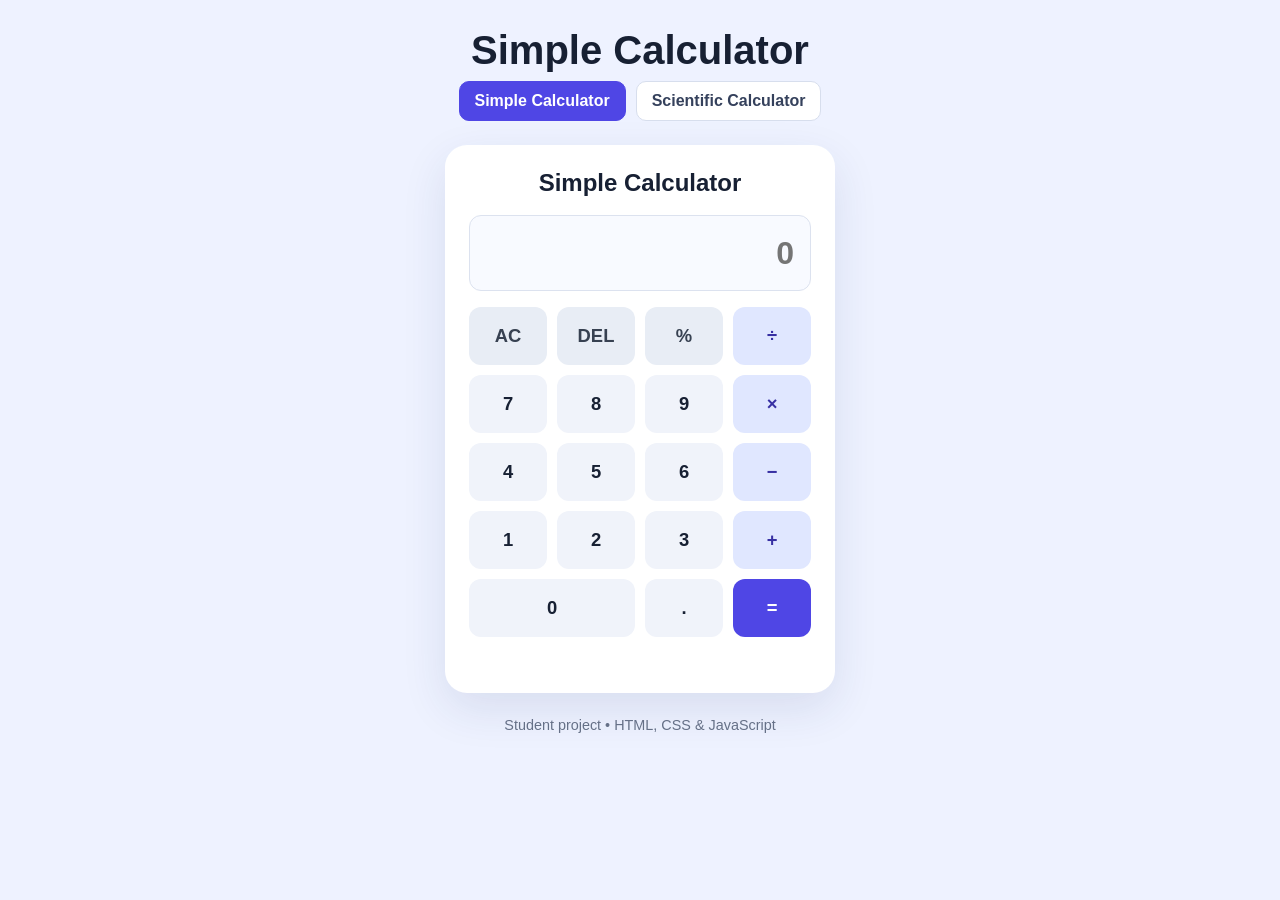
<file: index.html>
<!DOCTYPE html>
<html lang="en">
<head>
  <meta charset="UTF-8">
  <meta name="viewport" content="width=device-width, initial-scale=1.0">
  <title>Simple Calculator</title>
  <link rel="stylesheet" href="style.css">
</head>
<body>
  <main class="page">
    <header class="site-header">
      <h1>Simple Calculator</h1>
      <nav aria-label="Calculator navigation">
        <a class="nav-link active" href="index.html">Simple Calculator</a>
        <a class="nav-link" href="scientific.html">Scientific Calculator</a>
      </nav>
    </header>

    <section class="calculator-card" aria-label="Simple calculator">
      <h2>Simple Calculator</h2>
      <input id="display" class="display" type="text" inputmode="decimal"
             aria-label="Calculator display" placeholder="0" readonly>
      <div class="keys">
        <button class="key utility" data-action="clear">AC</button>
        <button class="key utility" data-action="delete">DEL</button>
        <button class="key utility" data-action="percent">%</button>
        <button class="key operator" data-value="/">÷</button>

        <button class="key" data-value="7">7</button>
        <button class="key" data-value="8">8</button>
        <button class="key" data-value="9">9</button>
        <button class="key operator" data-value="*">×</button>

        <button class="key" data-value="4">4</button>
        <button class="key" data-value="5">5</button>
        <button class="key" data-value="6">6</button>
        <button class="key operator" data-value="-">−</button>

        <button class="key" data-value="1">1</button>
        <button class="key" data-value="2">2</button>
        <button class="key" data-value="3">3</button>
        <button class="key operator" data-value="+">+</button>

        <button class="key wide" data-value="0">0</button>
        <button class="key" data-value=".">.</button>
        <button class="key equals" data-action="equals">=</button>
      </div>
      <p id="message" class="message" role="status"></p>
    </section>
    <footer>Student project • HTML, CSS &amp; JavaScript</footer>
  </main>
  <script src="script.js"></script>
</body>
</html>
</file>
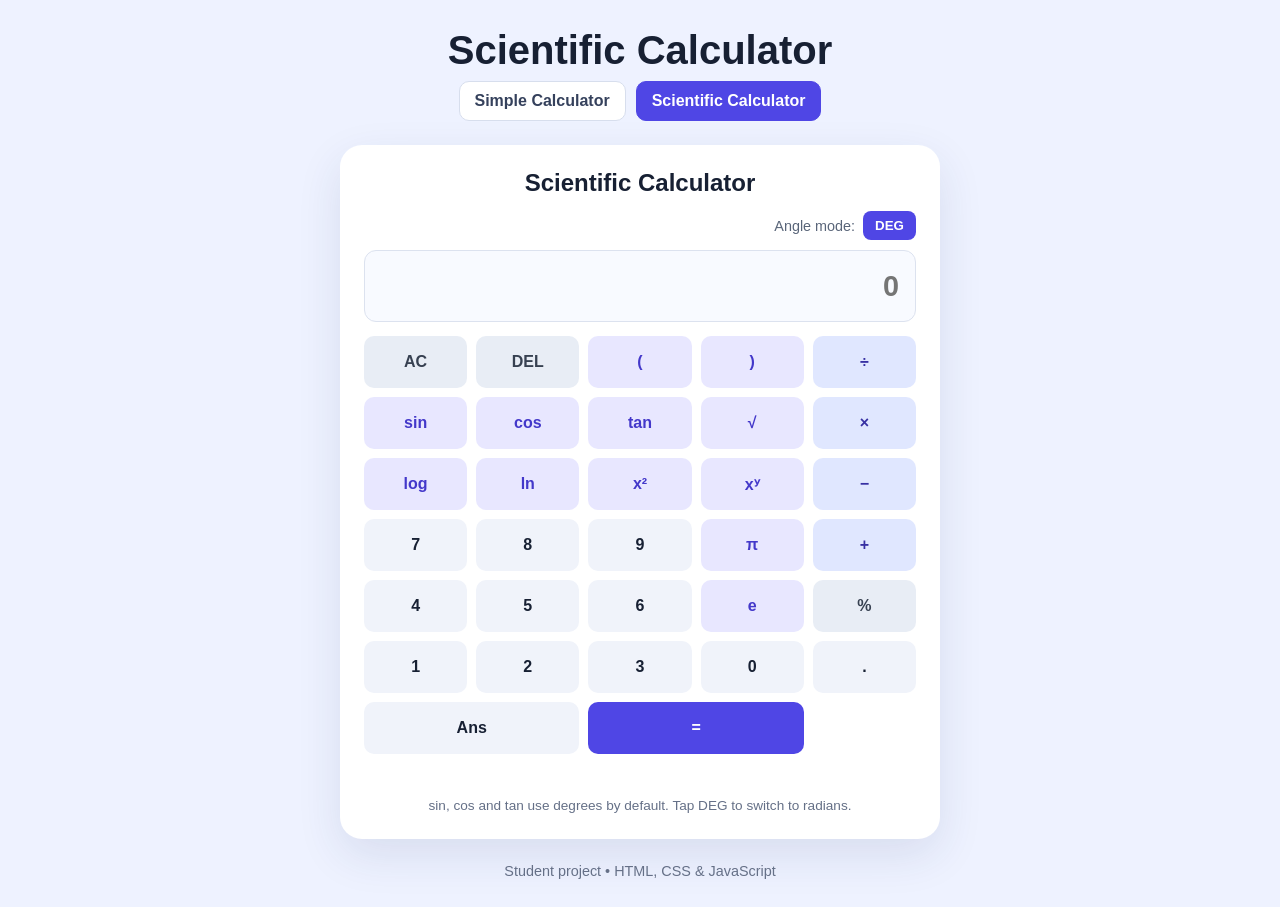
<file: scientific.html>
<!DOCTYPE html>
<html lang="en">
<head>
  <meta charset="UTF-8">
  <meta name="viewport" content="width=device-width, initial-scale=1.0">
  <title>Scientific Calculator</title>
  <link rel="stylesheet" href="scientific.css">
</head>
<body>
  <main class="page">
    <header class="site-header">
      <h1>Scientific Calculator</h1>
      <nav aria-label="Calculator navigation">
        <a class="nav-link" href="index.html">Simple Calculator</a>
        <a class="nav-link active" href="scientific.html">Scientific Calculator</a>
      </nav>
    </header>

    <section class="calculator-card" aria-label="Scientific calculator">
      <h2>Scientific Calculator</h2>
      <div class="mode-row">
        <span>Angle mode:</span>
        <button id="angleMode" class="mode-button" type="button" aria-pressed="false">DEG</button>
      </div>
      <input id="display" class="display" type="text" aria-label="Calculator display"
             placeholder="0" readonly>
      <div class="keys">
        <button class="key utility" data-action="clear">AC</button>
        <button class="key utility" data-action="delete">DEL</button>
        <button class="key function" data-action="open">(</button>
        <button class="key function" data-action="close">)</button>
        <button class="key operator" data-value="/">÷</button>

        <button class="key function" data-action="sin">sin</button>
        <button class="key function" data-action="cos">cos</button>
        <button class="key function" data-action="tan">tan</button>
        <button class="key function" data-action="sqrt">√</button>
        <button class="key operator" data-value="*">×</button>

        <button class="key function" data-action="log">log</button>
        <button class="key function" data-action="ln">ln</button>
        <button class="key function" data-action="square">x²</button>
        <button class="key function" data-action="power">xʸ</button>
        <button class="key operator" data-value="-">−</button>

        <button class="key" data-value="7">7</button>
        <button class="key" data-value="8">8</button>
        <button class="key" data-value="9">9</button>
        <button class="key function" data-action="pi">π</button>
        <button class="key operator" data-value="+">+</button>

        <button class="key" data-value="4">4</button>
        <button class="key" data-value="5">5</button>
        <button class="key" data-value="6">6</button>
        <button class="key function" data-action="e">e</button>
        <button class="key utility" data-action="percent">%</button>

        <button class="key" data-value="1">1</button>
        <button class="key" data-value="2">2</button>
        <button class="key" data-value="3">3</button>
        <button class="key" data-value="0">0</button>
        <button class="key" data-value=".">.</button>

        <button class="key wide" data-action="ans">Ans</button>
        <button class="key equals wide" data-action="equals">=</button>
      </div>
      <p id="message" class="message" role="status"></p>
      <p class="hint">sin, cos and tan use degrees by default. Tap DEG to switch to radians.</p>
    </section>
    <footer>Student project • HTML, CSS &amp; JavaScript</footer>
  </main>
  <script src="scientific.js"></script>
</body>
</html>
</file>
<file: style.css>
* { box-sizing: border-box; }
:root { font-family: Arial, Helvetica, sans-serif; color: #172033; background: #eef2ff; }
body { margin: 0; min-height: 100vh; }
.page { width: min(100% - 28px, 760px); margin: 0 auto; padding: 28px 0; }
.site-header { text-align: center; margin-bottom: 24px; }
.site-header h1 { margin: 0 0 8px; font-size: clamp(1.8rem, 5vw, 2.5rem); }
.site-header p { margin: 0 auto 18px; color: #596579; line-height: 1.5; }
nav { display: flex; flex-wrap: wrap; justify-content: center; gap: 10px; }
.nav-link { text-decoration: none; color: #35415c; background: white; border: 1px solid #d7deed; padding: 10px 15px; border-radius: 10px; font-weight: 700; }
.nav-link.active, .nav-link:hover { background: #4f46e5; color: white; border-color: #4f46e5; }
.calculator-card { width: min(100%, 390px); margin: 0 auto; padding: 24px; background: white; border-radius: 22px; box-shadow: 0 16px 45px #26346a1c; }
.calculator-card h2 { text-align: center; margin: 0 0 18px; }
.display { display: block; width: 100%; height: 76px; margin-bottom: 16px; padding: 12px 16px; border: 1px solid #dce2ef; border-radius: 12px; background: #f8faff; color: #172033; text-align: right; font-size: 2rem; font-weight: 700; }
.keys { display: grid; grid-template-columns: repeat(4, 1fr); gap: 10px; }
.key { min-height: 58px; border: 0; border-radius: 12px; background: #f0f3fa; color: #172033; font-size: 1.15rem; font-weight: 700; cursor: pointer; transition: transform .08s, filter .15s; }
.key:hover { filter: brightness(.96); }
.key:active { transform: scale(.97); }
.key.operator { background: #e0e7ff; color: #3730a3; }
.key.utility { background: #e8edf5; color: #374151; }
.key.equals { background: #4f46e5; color: white; }
.key.wide { grid-column: span 2; }
.message { min-height: 20px; margin: 12px 0 0; text-align: center; color: #b42318; font-size: .9rem; }
footer { margin-top: 24px; text-align: center; color: #657087; font-size: .9rem; }
@media (max-width: 420px) { .calculator-card { padding: 18px; } .key { min-height: 54px; } }
</file>
<file: scientific.css>
* { box-sizing: border-box; }
:root { font-family: Arial, Helvetica, sans-serif; color: #172033; background: #eef2ff; }
body { margin: 0; min-height: 100vh; }
.page { width: min(100% - 28px, 850px); margin: 0 auto; padding: 28px 0; }
.site-header { text-align: center; margin-bottom: 24px; }
.site-header h1 { margin: 0 0 8px; font-size: clamp(1.8rem, 5vw, 2.5rem); }
.site-header p { margin: 0 auto 18px; color: #596579; line-height: 1.5; }
nav { display: flex; flex-wrap: wrap; justify-content: center; gap: 10px; }
.nav-link { text-decoration: none; color: #35415c; background: white; border: 1px solid #d7deed; padding: 10px 15px; border-radius: 10px; font-weight: 700; }
.nav-link.active, .nav-link:hover { background: #4f46e5; color: white; border-color: #4f46e5; }
.calculator-card { width: min(100%, 600px); margin: 0 auto; padding: 24px; background: white; border-radius: 22px; box-shadow: 0 16px 45px #26346a1c; }
.calculator-card h2 { text-align: center; margin: 0 0 14px; }
.mode-row { display: flex; align-items: center; justify-content: flex-end; gap: 8px; margin-bottom: 10px; color: #596579; font-size: .9rem; }
.mode-button { border: 0; border-radius: 8px; padding: 7px 12px; color: white; background: #4f46e5; font-weight: 700; cursor: pointer; }
.display { display: block; width: 100%; height: 72px; margin-bottom: 14px; padding: 12px 16px; border: 1px solid #dce2ef; border-radius: 12px; background: #f8faff; color: #172033; text-align: right; font-size: 1.8rem; font-weight: 700; }
.keys { display: grid; grid-template-columns: repeat(5, minmax(0, 1fr)); gap: 9px; }
.key { min-height: 52px; border: 0; border-radius: 10px; background: #f0f3fa; color: #172033; font-size: 1rem; font-weight: 700; cursor: pointer; transition: transform .08s, filter .15s; }
.key:hover { filter: brightness(.96); }
.key:active { transform: scale(.97); }
.key.operator { background: #e0e7ff; color: #3730a3; }
.key.utility { background: #e8edf5; color: #374151; }
.key.function { background: #e8e7ff; color: #4338ca; }
.key.equals { background: #4f46e5; color: white; }
.key.wide { grid-column: span 2; }
.message { min-height: 20px; margin: 12px 0 0; text-align: center; color: #b42318; font-size: .9rem; }
.hint { margin: 10px 0 0; text-align: center; color: #657087; font-size: .85rem; line-height: 1.4; }
footer { margin-top: 24px; text-align: center; color: #657087; font-size: .9rem; }
@media (max-width: 520px) { .calculator-card { padding: 15px; } .keys { gap: 6px; } .key { min-height: 48px; font-size: .9rem; } .display { font-size: 1.45rem; } }
</file>
